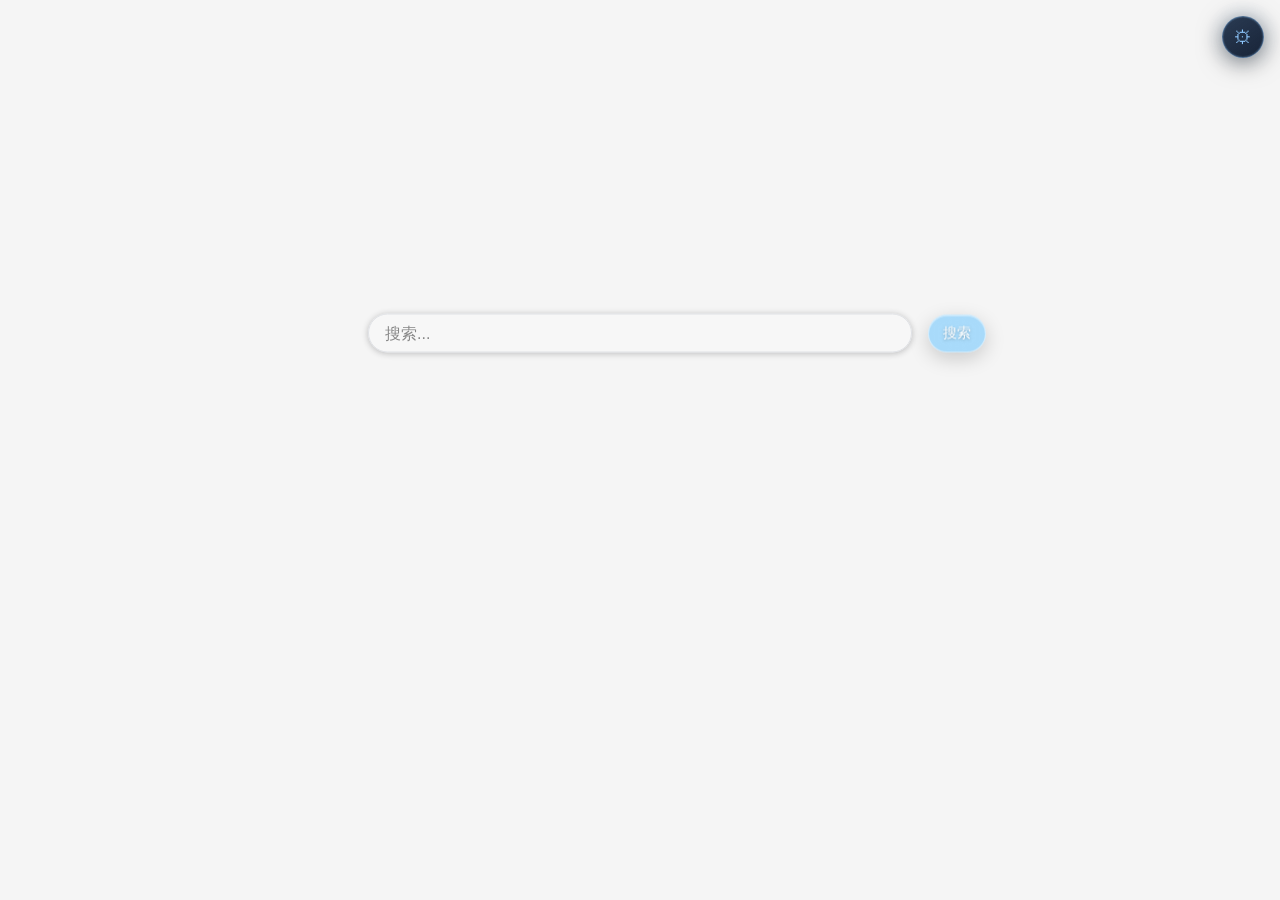
<file: index.html>
<!DOCTYPE html>
<html lang="zh-CN">
<head>
    <meta charset="UTF-8">
    <meta name="viewport" content="width=device-width, initial-scale=1.0">
    <title>新标签页</title>
    <link rel="stylesheet" href="styles.css">
</head>
<body>
    <div class="background-carousel">
        <div class="background-layer"></div>
        <div class="background-layer"></div>
    </div>

    <div class="search-container">
        <input type="text" id="search-input" placeholder="搜索..." autocomplete="off">
        <button id="search-button">搜索</button>
    </div>

    <button id="settings-button">⚙</button>

    <div id="settings-overlay" class="settings-overlay" hidden>
        <div id="settings-drawer" class="settings-drawer">
            <div class="settings-header">
                <span class="settings-title">设置</span>
                <button id="settings-close" class="settings-close">✕</button>
            </div>
            <div class="settings-section">
                <div class="settings-section-title">背景图片</div>
                <div class="settings-row-full settings-source-selector">
                    <label class="source-option">
                        <input type="radio" name="image-source" id="setting-image-source-imported" value="imported" checked>
                        <span class="source-label">导入我的图片</span>
                    </label>
                    <label class="source-option">
                        <input type="radio" name="image-source" id="setting-image-source-folder" value="folder">
                        <span class="source-label">本地文件夹</span>
                    </label>

                </div>
                <div id="imported-section">
                    <div class="settings-row">
                        <span class="settings-label">已导入 <span id="imported-count">0</span></span>
                        <button id="clear-imported" class="settings-danger">清空</button>
                        <button id="file-import-btn" class="file-import-btn">+ 选择本地图片</button>
                        <input type="file" id="import-input" accept="image/*" multiple hidden>
                            <button id="folder-import-btn" class="file-import-btn">📁 选择本地文件夹并导入</button>
                            <input type="file" id="folder-import-input" webkitdirectory multiple hidden>

                    </div>
                    <div class="settings-row">
                        <button id="open-imported-preview" class="file-import-btn">🖼 查看已导入图片</button>
                        <button id="export-all-imported" class="file-import-btn">⬇ 导出全部图片</button>
                    </div>

                        <div id="imported-selection-bar" class="imported-selection-bar" hidden>
                            <label class="selection-all-label">
                                <input type="checkbox" id="select-all-imported"> 全选
                            </label>
                            <div class="selection-actions">
                                <button id="export-selected-imported" class="file-import-btn" disabled>⬇ 导出选中 (<span id="export-selected-count">0</span>)</button>
                                <button id="delete-selected-imported" class="settings-danger" disabled>删除选中 (<span id="selected-count">0</span>)</button>
                            </div>
                        </div>

                    <div id="preview-grid" class="preview-grid"></div>
                </div>
                <div id="folder-section" hidden>
                    <div class="settings-row">
                        <span class="settings-label">文件夹：<span id="folder-name">未选择</span></span>
                        <button id="folder-select-btn" class="file-import-btn">📁 选择本地文件夹</button>
                        <button id="folder-clear-btn" class="settings-danger">清除</button>
                        <button id="folder-view-btn" class="file-import-btn">🖼 查看文件夹图片</button>
                    </div>
                    <div id="folder-tip" class="tip-box" hidden>
                        <div class="tip-text">选择本地文件夹后，将直接读取该文件夹中的图片进行轮播，不会复制到扩展存储。</div>
                    </div>
                </div>

            </div>

            <div class="settings-section">
                <div class="settings-section-header">
                    <button class="section-toggle" id="toggle-search-appearance" data-section="search-appearance">▶</button>
                    <div class="settings-section-title">搜索框外观</div>
                </div>
                <div id="search-appearance" class="section-content" hidden>
                    <div class="settings-row">
                        <span class="settings-label">位置（距顶部 %）</span>
                        <input type="range" id="setting-search-top" min="0" max="100" value="37">
                        <span id="setting-search-top-value" class="settings-value">37%</span>
                    </div>
                    <div class="settings-row">
                        <span class="settings-label">宽度（px）</span>
                        <input type="range" id="setting-search-width" min="280" max="900" value="510">
                        <span id="setting-search-width-value" class="settings-value">510px</span>
                    </div>
                    <div class="settings-row">
                        <span class="settings-label">高度（px）</span>
                        <input type="range" id="setting-search-height" min="18" max="60" value="37">
                        <span id="setting-search-height-value" class="settings-value">37px</span>
                    </div>
                    <div class="settings-row">
                        <span class="settings-label">输入框圆角（px）</span>
                        <input type="range" id="setting-search-radius" min="0" max="40" value="40">
                        <span id="setting-search-radius-value" class="settings-value">40px</span>
                    </div>
                    <div class="settings-row">
                        <span class="settings-label">输入框透明度（%）</span>
                        <input type="range" id="setting-search-opacity" min="0" max="100" value="20">
                        <span id="setting-search-opacity-value" class="settings-value">20%</span>
                    </div>
                    <div class="settings-row">
                        <span class="settings-label">搜索框与按钮间距（px）</span>
                        <input type="range" id="setting-button-margin-top" min="0" max="200" value="16">
                        <span id="setting-button-margin-top-value" class="settings-value">16px</span>
                    </div>
                    <!-- 新增：搜索框文字颜色选择器 -->
                    <div class="settings-row">
                        <span class="settings-label">文字颜色</span>
                        <input type="color" id="setting-search-text-color" value="#7b41e6">
                        <span id="setting-search-text-color-value" class="settings-value">#7b41e6</span>
                    </div>
                </div>
            </div>

            <div class="settings-section">
                <div class="settings-section-header">
                    <button class="section-toggle" id="toggle-btn-appearance" data-section="btn-appearance">▶</button>
                    <div class="settings-section-title">搜索按钮外观</div>
                </div>
                <div id="btn-appearance" class="section-content" hidden>
                    <div class="settings-row">
                        <span class="settings-label">按钮颜色</span>
                        <input type="color" id="setting-btn-color" value="#009dff">
                        <span class="settings-value">#009dff</span>
                    </div>
                    <div class="settings-row">
                        <span class="settings-label">字号（px）</span>
                        <input type="range" id="setting-btn-font-size" min="10" max="24" value="14">
                        <span id="setting-btn-font-size-value" class="settings-value">14px</span>
                    </div>
                    <div class="settings-row">
                        <span class="settings-label">圆角（px）</span>
                        <input type="range" id="setting-btn-radius" min="0" max="30" value="30">
                        <span id="setting-btn-radius-value" class="settings-value">30px</span>
                    </div>
                    <div class="settings-row">
                        <span class="settings-label">上下内边距（px）</span>
                        <input type="range" id="setting-btn-padding-v" min="0" max="30" value="9">
                        <span id="setting-btn-padding-v-value" class="settings-value">9px</span>
                    </div>
                    <div class="settings-row">
                        <span class="settings-label">左右内边距（px）</span>
                        <input type="range" id="setting-btn-padding-h" min="4" max="60" value="14">
                        <span id="setting-btn-padding-h-value" class="settings-value">14px</span>
                    </div>
                </div>
            </div>

            <div class="settings-section">
                <div class="settings-section-header">
                    <button class="section-toggle" id="toggle-carousel" data-section="carousel">▶</button>
                    <div class="settings-section-title">轮播</div>
                </div>
                <div id="carousel" class="section-content" hidden>
                    <div class="settings-row">
                        <span class="settings-label">间隔（秒）</span>
                        <input type="range" id="setting-carousel-interval" min="2" max="30" value="7">
                        <span id="setting-carousel-interval-value" class="settings-value">7s</span>
                    </div>
                    <div class="settings-row settings-row-compact">
                        <span class="settings-label">随机顺序</span>
                        <input type="checkbox" id="setting-carousel-shuffle">
                    </div>
                    <div class="settings-row">
                        <span class="settings-label">动画时长（ms）</span>
                        <input type="range" id="setting-carousel-transition" min="200" max="3000" value="1000">
                        <span id="setting-carousel-transition-value" class="settings-value">1000ms</span>
                    </div>
                    <div class="settings-row settings-row-compact">
                        <span class="settings-label">暂停轮播</span>
                        <input type="checkbox" id="setting-carousel-paused">
                    </div>
                    <div class="settings-row settings-row-compact">
                        <span class="settings-label">页面隐藏时暂停</span>
                        <input type="checkbox" id="setting-pause-when-hidden" checked>
                    </div>
                </div>
            </div>

            <div class="settings-section">
                <div class="settings-section-title">其他操作</div>
                <button id="reset-settings-btn" class="reset-btn">🔄 恢复默认配置</button>
            </div>
        </div>
    </div>

    <div id="preview-modal" class="preview-modal" hidden>
        <div class="preview-modal-backdrop" id="preview-modal-backdrop"></div>
        <div class="preview-modal-panel" id="preview-modal-panel">
            <div class="preview-modal-header">
                <span id="preview-modal-title">已导入图片</span>
                <button id="preview-modal-close" class="settings-close">✕</button>
            </div>
        </div>
    </div>


    <script src="script.js"></script>
</body>
</html>
</file>
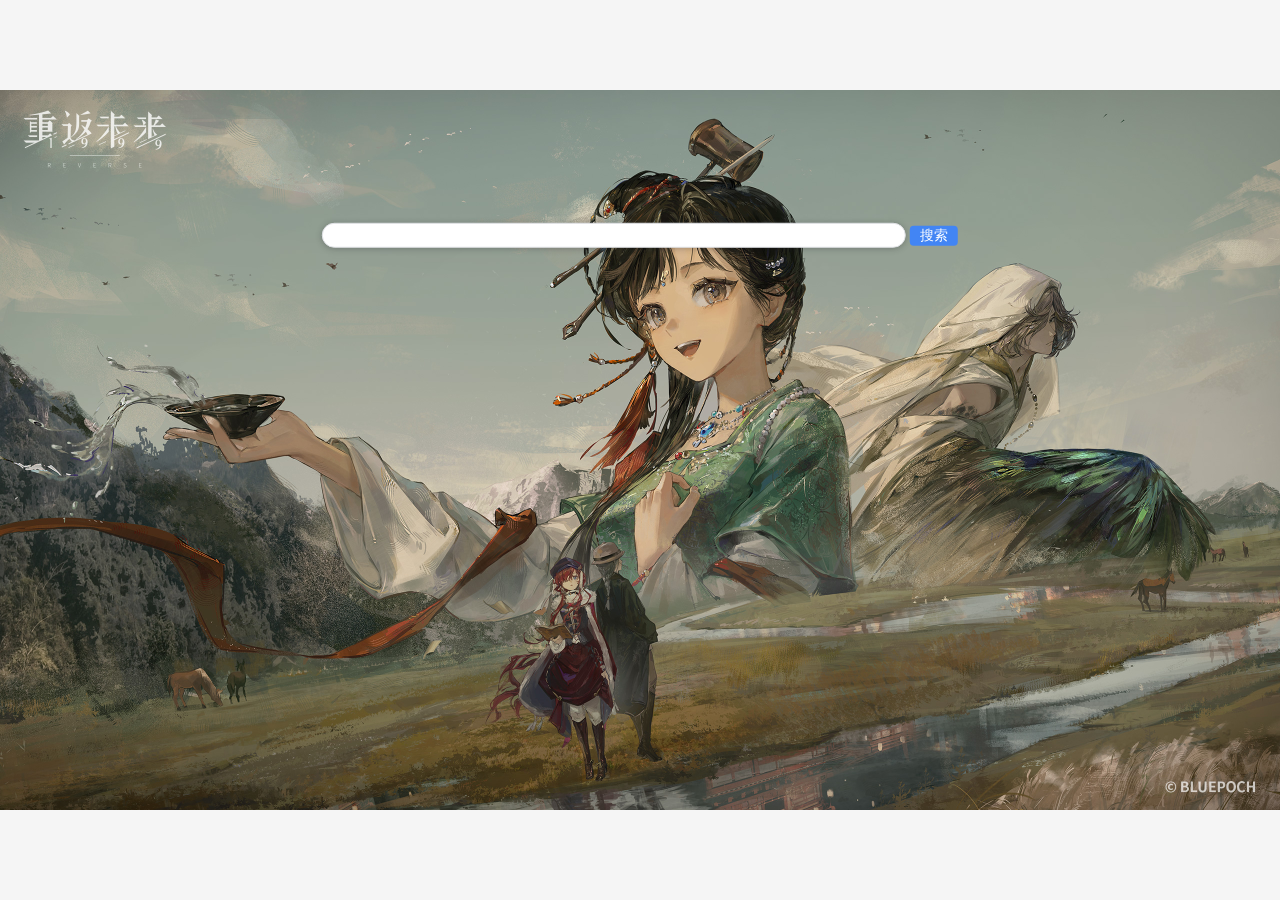
<file: MyEdgeNewTab 1.1.1/index.html>
<!DOCTYPE html>
<html lang="zh-CN">
<head>
    <meta charset="UTF-8">
    <title>新标签页</title>
    <link rel="stylesheet" href="styles.css">
</head>
<body>
    <!-- 背景轮播容器：改为包裹两个图层的父容器 -->
    <div class="background-carousel">
        <!-- 背景图层1：初始显示（添加 active 类） -->
        <div class="background-layer active"></div>
        <!-- 背景图层2：初始隐藏（无 active 类） -->
        <div class="background-layer"></div>
    </div>

    <!-- 搜索框容器（无修改） -->
    <div class="search-container">
        <input type="text" id="search-input" placeholder=" " autocomplete="off">
        <button id="search-button">搜索</button>
    </div>

    <script src="script.js"></script>
</body>
</html>
</file>
<file: styles.css>
/* ===================== 全局基础样式 ===================== */
:root {
  --search-top: 37%;
  --search-width: 510px;
  --search-height: 37px;
  --search-radius: 40px;
  --search-opacity: 0.2; /* 默认改为 0~1 的小数 */
  --search-text-color: #7b41e6; /* 新增：搜索框文字颜色 */
  --button-margin-top: 16px;
  --carousel-transition-ms: 1000ms;
  --btn-font-size: 14px;
  --btn-radius: 30px;
  --btn-padding-v: 9px;
  --btn-padding-h: 14px;
  --btn-color: #009dff;

  /* ============== 设置面板设计系统 token ============== */
  /* 间距节奏（4/8dp） */
  --sp-1: 4px;
  --sp-2: 6px;
  --sp-3: 8px;
  --sp-4: 12px;
  --sp-5: 14px;
  --sp-6: 16px;
  --sp-7: 20px;

  /* 圆角 */
  --r-sm: 8px;
  --r-md: 12px;
  --r-lg: 16px;
  --r-pill: 999px;

  /* 字体 */
  --font-family: 'SF Pro Display', 'PingFang SC', 'Microsoft YaHei', 'Segoe UI', sans-serif;
  --fs-xs: 11px;
  --fs-sm: 12.5px;
  --fs-md: 13.5px;
  --fs-lg: 15px;

  /* 文字色 */
  --c-text-1: rgba(228, 245, 255, 0.97);
  --c-text-2: rgba(182, 218, 242, 0.85);
  --c-text-3: rgba(142, 184, 215, 0.68);
  --c-text-4: rgba(105, 145, 180, 0.50);

  /* 主色 / 危险色 */
  --c-primary: #8fc9ff;
  --c-primary-hover: #bde0ff;
  --c-primary-active: #5aaee8;
  --c-primary-soft: rgba(143, 201, 255, 0.12);
  --c-primary-soft-hover: rgba(143, 201, 255, 0.22);
  --c-primary-soft-active: rgba(143, 201, 255, 0.34);
  --c-primary-ring: rgba(143, 201, 255, 0.40);

  --c-danger: #f9a8c4;
  --c-danger-hover: #f472b6;
  --c-danger-soft: rgba(249, 168, 196, 0.10);
  --c-danger-soft-hover: rgba(249, 168, 196, 0.20);

  /* 中性 / 分割 */
  --c-border: rgba(143, 201, 255, 0.20);
  --c-border-soft: rgba(255, 255, 255, 0.06);
  --c-hover: rgba(143, 201, 255, 0.08);
  --c-hover-strong: rgba(143, 201, 255, 0.16);

  /* 阴影 */
  --shadow-sm: 0 1px 4px rgba(0, 0, 0, 0.40);
  --shadow-md: 0 4px 20px rgba(0, 0, 0, 0.55);
  --shadow-lg: 0 16px 60px rgba(0, 0, 0, 0.70);

  /* 曲线 / 时长 */
  --ease-out: cubic-bezier(0.22, 1, 0.36, 1);
  --ease-move: cubic-bezier(0.25, 1, 0.5, 1);
  --ease-drawer: cubic-bezier(0.22, 0.84, 0.08, 1);
  /* 弹性曲线：按下时短暂回弹、松开时回弹 */
  --ease-spring: cubic-bezier(0.34, 1.56, 0.64, 1);     /* 弹性回弹（hover/scale 用） */
  --ease-bounce: cubic-bezier(0.68, -0.55, 0.27, 1.55); /* 下压回弹（active 用） */
  --dur-press: 110ms;
  --dur-hover: 200ms;
  --dur-drawer: 340ms;
}
body, html {
  margin: 0;
  padding: 0;
  height: 100%;
  font-family: 'Segoe UI', sans-serif;
}

/* ===================== 背景轮播核心样式 ===================== */
.background-carousel {
  position: fixed;
  top: 0;
  left: 0;
  width: 100vw;
  height: 100vh;
  z-index: -1;
  background-color: #f5f5f5;
}
.background-layer {
  position: absolute;
  top: 0;
  left: 0;
  width: 100%;
  height: 100%;
  background-size: contain;
  background-position: center;
  background-repeat: no-repeat;
  opacity: 0;
  transition: opacity var(--carousel-transition-ms) ease-in-out;
  will-change: opacity;
}
.background-layer.active {
  opacity: 1;
  z-index: 1;
}
.background-layer:not(.active) {
  opacity: 0;
}

/* ===================== 搜索框样式 ===================== */
.search-container {
  position: fixed;
  top: var(--search-top);
  left: 50%;
  transform: translate(-50%, -50%);
  z-index: 2;
  text-align: center;
}
#search-input {
  width: var(--search-width);
  height: var(--search-height);
  padding: 0 16px;
  border: 1px solid #dfe1e5;
  border-radius: var(--search-radius);
  font-size: 16px;
  outline: none;
  /* ✅ 修复：直接使用 0~1 的小数变量，移除错误的 calc 计算 */
  background-color: rgba(255, 255, 255, var(--search-opacity));
  box-shadow: 0 1px 6px rgba(32, 33, 37, 0.28);
  /* 新增：应用文字颜色变量 */
  color: var(--search-text-color, #202124);
}
#search-input:hover, #search-input:focus {
  box-shadow: 0 2px 8px rgba(32, 33, 37, 0.3);
  border-color: rgba(223, 225, 229, 0);
}
#search-input::placeholder {
  color: rgba(0, 0, 0, 0.45); /* 占位符颜色略淡，不干扰主体文字颜色设置 */
}
#search-button {
  /* 玻璃拟态：按钮位于搜索框右侧并垂直居中，“间距”为按钮与搜索框之间的水平间距 */
  position: absolute;
  top: 50%;
  transform: translateY(-50%);
  left: calc(100% + var(--button-margin-top));
  white-space: nowrap;
  padding: var(--btn-padding-v) var(--btn-padding-h);
  background-color: color-mix(in srgb, var(--btn-color) 32%, rgba(255, 255, 255, 0.28));
  background-image: linear-gradient(105deg, transparent 40%, rgba(255, 255, 255, 0.45) 50%, transparent 60%);
  background-size: 250% 100%;
  background-position: 130% 0;
  -webkit-backdrop-filter: blur(14px) saturate(1.5);
  backdrop-filter: blur(14px) saturate(1.5);
  color: #fff;
  border: 1px solid rgba(255, 255, 255, 0.45);
  border-radius: var(--btn-radius);
  cursor: pointer;
  font-size: var(--btn-font-size);
  box-shadow: 0 6px 20px rgba(0, 0, 0, 0.18), inset 0 1px 0 rgba(255, 255, 255, 0.35);
  text-shadow: 0 1px 3px rgba(0, 0, 0, 0.25);
  transition:
    transform 0.45s cubic-bezier(0.34, 1.56, 0.64, 1),
    background-position 0.9s cubic-bezier(0.22, 1, 0.36, 1),
    background-color 0.4s ease,
    border-color 0.4s ease,
    box-shadow 0.4s ease;
}
#search-button::before,
#search-button::after {
  content: "";
  position: absolute;
  inset: 0;
  border-radius: var(--btn-radius);
  pointer-events: none;
  opacity: 0;
}
/* 内圈涟漪：快速散开 */
#search-button::after {
  border: 2px solid rgba(255, 255, 255, 0.65);
  transform: scale(0.9);
  transition: transform 0.6s cubic-bezier(0.22, 1, 0.36, 1), opacity 0.45s ease;
}
/* 外圈涟漪：慢速散得更远 */
#search-button::before {
  border: 1px solid rgba(255, 255, 255, 0.55);
  transform: scale(0.85);
  transition: transform 0.9s cubic-bezier(0.22, 1, 0.36, 1) 0.04s, opacity 0.6s ease 0.04s;
}
#search-button:hover {
  transform: translateY(-50%) scale(1.07);
  background-position: -35% 0;
  background-color: color-mix(in srgb, var(--btn-color) 48%, rgba(255, 255, 255, 0.3));
  border-color: rgba(255, 255, 255, 0.7);
  box-shadow:
    0 10px 34px color-mix(in srgb, var(--btn-color) 45%, transparent),
    inset 0 1px 0 rgba(255, 255, 255, 0.5);
}
#search-button:hover::before,
#search-button:hover::after {
  opacity: 1;
}
#search-button:hover::after {
  transform: scale(1.32);
}
#search-button:hover::before {
  transform: scale(1.6);
}
#search-button:active {
  transform: translateY(-50%) scale(0.94);
  transition-duration: 0.12s;
}

/* ===================== 设置面板样式 ===================== */
#settings-button {
  position: fixed;
  top: 16px;
  right: 16px;
  z-index: 3;
  width: 42px;
  height: 42px;
  border-radius: var(--r-pill);
  border: 1px solid rgba(143, 201, 255, 0.40);
  background: linear-gradient(145deg, rgba(8, 28, 56, 0.86) 0%, rgba(5, 18, 40, 0.92) 100%);
  color: #8fc9ff;
  font-size: 18px;
  cursor: pointer;
  display: inline-flex;
  align-items: center;
  justify-content: center;
  box-shadow: 0 4px 24px rgba(0, 0, 0, 0.55),
              0 0 0 1px rgba(143, 201, 255, 0.10) inset,
              0 0 18px rgba(143, 201, 255, 0.25);
  backdrop-filter: blur(28px) saturate(160%);
  -webkit-backdrop-filter: blur(28px) saturate(160%);
  transition: transform 280ms cubic-bezier(0.34, 1.56, 0.64, 1),
              box-shadow 200ms cubic-bezier(0.16, 1, 0.3, 1),
              border-color 200ms ease,
              color 200ms ease;
  will-change: transform;
}
#settings-button:hover {
  transform: scale(1.12) rotate(32deg);
  color: #d4edff;
  border-color: rgba(143, 201, 255, 0.65);
  box-shadow: 0 8px 36px rgba(0, 0, 0, 0.60),
              0 0 0 1px rgba(143, 201, 255, 0.18) inset,
              0 0 32px rgba(143, 201, 255, 0.38);
}
#settings-button:active {
  transform: scale(0.90) rotate(32deg);
  transition: transform 120ms cubic-bezier(0.68, -0.55, 0.27, 1.55);
}
.settings-overlay {
  position: fixed;
  inset: 0;
  z-index: 10;
  background: rgba(2, 10, 26, 0.15); /* 降低遮罩暗度，保持标签页效果清晰可见 */
  opacity: 0;
  transition: opacity 300ms var(--ease-out);
}
.settings-overlay[hidden] {
  display: none;
}
.settings-overlay:not([hidden]) {
  opacity: 1;
}
.settings-drawer {
  position: absolute;
  top: 0;
  right: 0;
  width: 385px;
  max-width: 94vw;
  height: 100%;
  /* 蕾姆女仆深海蓝 */
  background: linear-gradient(
    168deg,
    rgba(6, 22, 50, 0.95) 0%,
    rgba(4, 14, 36, 0.98) 55%,
    rgba(5, 18, 44, 0.96) 100%
  );
  backdrop-filter: blur(44px) saturate(180%) brightness(0.92);
  -webkit-backdrop-filter: blur(44px) saturate(180%) brightness(0.92);
  border-left: 1px solid rgba(143, 201, 255, 0.22);
  box-shadow: -6px 0 64px rgba(0, 0, 0, 0.72),
              -1px 0 0 rgba(143, 201, 255, 0.08),
              inset 1px 0 0 rgba(255, 255, 255, 0.04);
  display: flex;
  flex-direction: column;
  transform: translateX(36px);
  opacity: 0;
  transition: transform var(--dur-drawer) var(--ease-drawer),
              opacity var(--dur-drawer) var(--ease-out);
  overflow-y: auto;
  overflow-x: hidden;
  scrollbar-width: thin;
  scrollbar-color: rgba(143, 201, 255, 0.28) transparent;
}
.settings-drawer::-webkit-scrollbar { width: 4px; }
.settings-drawer::-webkit-scrollbar-track { background: transparent; }
.settings-drawer::-webkit-scrollbar-thumb {
  background: linear-gradient(180deg, rgba(143, 201, 255, 0.42), rgba(90, 174, 232, 0.22));
  border-radius: 999px;
}
.settings-drawer::-webkit-scrollbar-thumb:hover {
  background: linear-gradient(180deg, rgba(143, 201, 255, 0.68), rgba(90, 174, 232, 0.45));
}
.settings-overlay:not([hidden]) .settings-drawer {
  transform: translateX(0);
  opacity: 1;
}
.settings-header {
  display: flex;
  align-items: center;
  justify-content: space-between;
  padding: 20px 20px 16px;
  border-bottom: 1px solid rgba(143, 201, 255, 0.16);
  background: linear-gradient(
    180deg,
    rgba(8, 40, 80, 0.62) 0%,
    rgba(4, 18, 42, 0.22) 100%
  );
  flex: 0 0 auto;
  position: relative;
  overflow: hidden;
}
/* 顶部蕾姆天蓝光晕条 */
.settings-header::before {
  content: '';
  position: absolute;
  top: 0; left: 0; right: 0;
  height: 2px;
  background: linear-gradient(90deg,
    transparent 0%,
    #3b82f6 15%,
    #7ec8e3 40%,
    #bde0ff 55%,
    #f9a8c4 80%,
    transparent 100%);
  opacity: 0.88;
}
/* 底部渐变分割线 */
.settings-header::after {
  content: '';
  position: absolute;
  left: 0; right: 0; bottom: -1px;
  height: 1px;
  background: linear-gradient(90deg,
    transparent 0%,
    rgba(143, 201, 255, 0.55) 40%,
    rgba(249, 168, 196, 0.45) 60%,
    transparent 100%);
}
.settings-title {
  font-size: var(--fs-lg);
  font-weight: 700;
  background: linear-gradient(135deg, #e8f4ff 0%, #bde0ff 50%, #8fc9ff 100%);
  -webkit-background-clip: text;
  -webkit-text-fill-color: transparent;
  background-clip: text;
  letter-spacing: 2px;
  text-transform: uppercase;
}
.settings-close {
  position: relative;
  border: 1px solid rgba(143, 201, 255, 0.22);
  background: rgba(143, 201, 255, 0.08);
  cursor: pointer;
  font-size: 13px;
  line-height: 1;
  color: var(--c-text-3);
  width: 34px;
  height: 34px;
  min-width: 34px;
  padding: 0;
  border-radius: var(--r-pill);
  display: inline-flex;
  align-items: center;
  justify-content: center;
  transition: background var(--dur-hover) var(--ease-out),
              color var(--dur-hover) var(--ease-out),
              border-color var(--dur-hover) var(--ease-out),
              transform 320ms var(--ease-spring),
              box-shadow var(--dur-hover) var(--ease-out);
  will-change: transform;
}
.settings-close:hover {
  background: rgba(143, 201, 255, 0.20);
  border-color: rgba(143, 201, 255, 0.50);
  color: #e4f5ff;
  transform: scale(1.12) rotate(90deg);
  box-shadow: 0 0 16px rgba(143, 201, 255, 0.35);
}
.settings-close:active {
  background: rgba(143, 201, 255, 0.30);
  transform: scale(0.86) rotate(90deg);
  transition: transform 160ms var(--ease-bounce),
              background var(--dur-hover) var(--ease-out);
}
.settings-close:focus-visible {
  outline: none;
  box-shadow: 0 0 0 3px var(--c-primary-ring);
}
.settings-section {
  padding: 18px 20px;
  overflow: visible;
  border-top: 1px solid rgba(255, 255, 255, 0.04);
  position: relative;
}
.settings-section:first-of-type {
  border-top: none;
}
.settings-section-title {
  font-size: 10.5px;
  font-weight: 700;
  color: var(--c-primary);
  margin: 0 0 14px;
  letter-spacing: 2.2px;
  text-transform: uppercase;
  display: flex;
  align-items: center;
  gap: 8px;
}
.settings-section-title::before {
  content: '';
  display: inline-block;
  width: 3px;
  height: 12px;
  background: linear-gradient(180deg, #bde0ff, #5aaee8);
  border-radius: 2px;
  box-shadow: 0 0 8px rgba(143, 201, 255, 0.65);
  flex-shrink: 0;
}
.settings-section-header .settings-section-title {
  margin-bottom: 0;
}
.settings-section-header .settings-section-title::before {
  display: none;
}
.settings-row {
  display: grid;
  grid-template-columns: 1fr 140px 64px;
  align-items: center;
  gap: 10px;
  margin: 8px 0;
  min-height: 34px;
  padding: 4px 8px;
  border-radius: var(--r-sm);
  font-size: var(--fs-xs);
  color: var(--c-text-2);
  transition: background 200ms var(--ease-out);
}
.settings-row:hover {
  background: rgba(143, 201, 255, 0.06);
}
.settings-row input[type="checkbox"] {
  justify-self: end;
  width: 16px;
  height: 16px;
  accent-color: var(--c-primary);
  cursor: pointer;
}
.settings-row select,
.settings-row input[type="range"],
.settings-row input[type="file"] {
  width: 100%;
}
.settings-row input[type="file"] {
  grid-column: 2 / 4;
}
.settings-row input[type="range"] {
  accent-color: var(--c-primary);
  cursor: pointer;
  height: 22px;
  background: transparent;
  -webkit-appearance: none;
  appearance: none;
  width: 100%;
}
.settings-row input[type="range"]::-webkit-slider-runnable-track {
  height: 6px;
  background: linear-gradient(to right,
    var(--c-primary) 0%,
    var(--c-primary) var(--range-progress, 50%),
    rgba(255, 255, 255, 0.10) var(--range-progress, 50%),
    rgba(255, 255, 255, 0.10) 100%);
  box-shadow: 0 0 8px rgba(143, 201, 255, 0.28);
  border-radius: var(--r-pill);
  transition: height 220ms var(--ease-spring);
}
.settings-row input[type="range"]:hover::-webkit-slider-runnable-track {
  height: 8px;
}
.settings-row input[type="range"]::-webkit-slider-thumb {
  -webkit-appearance: none;
  appearance: none;
  width: 16px;
  height: 16px;
  border-radius: 50%;
  background: linear-gradient(135deg, #d4edff 0%, #8fc9ff 100%);
  border: 2px solid rgba(143, 201, 255, 0.60);
  box-shadow: 0 2px 8px rgba(90, 174, 232, 0.50), 0 0 0 3px rgba(143, 201, 255, 0.12);
  margin-top: -5.5px;
  cursor: grab;
  transition: transform 320ms var(--ease-spring),
              box-shadow var(--dur-hover) var(--ease-out),
              border-color var(--dur-hover) var(--ease-out);
  will-change: transform;
}
.settings-row input[type="range"]:hover::-webkit-slider-thumb {
  transform: scale(1.25);
  box-shadow: 0 4px 14px rgba(90, 174, 232, 0.70), 0 0 0 5px rgba(143, 201, 255, 0.18);
}
.settings-row input[type="range"]:active::-webkit-slider-thumb {
  transform: scale(1.15);
  cursor: grabbing;
  box-shadow: 0 0 0 9px rgba(143, 201, 255, 0.22), 0 4px 14px rgba(90, 174, 232, 0.55);
  transition: transform 200ms var(--ease-bounce),
              box-shadow var(--dur-hover) var(--ease-out);
}
/* Firefox */
.settings-row input[type="range"]::-moz-range-track {
  height: 6px;
  background: rgba(255, 255, 255, 0.10);
  border-radius: var(--r-pill);
  transition: height 220ms var(--ease-spring);
}
.settings-row input[type="range"]:hover::-moz-range-track {
  height: 7px;
}
.settings-row input[type="range"]::-moz-range-progress {
  height: 5px;
  background: linear-gradient(90deg, #3b82f6, #8fc9ff);
  border-radius: var(--r-pill);
  transition: height 220ms var(--ease-spring);
}
.settings-row input[type="range"]:hover::-moz-range-progress {
  height: 8px;
}
.settings-row input[type="range"]::-moz-range-thumb {
  width: 16px;
  height: 16px;
  border-radius: 50%;
  background: linear-gradient(135deg, #d4edff 0%, #8fc9ff 100%);
  border: 2px solid rgba(143, 201, 255, 0.60);
  box-shadow: 0 2px 8px rgba(90, 174, 232, 0.50);
  cursor: grab;
  transition: transform 320ms var(--ease-spring),
              box-shadow var(--dur-hover) var(--ease-out);
  will-change: transform;
}
.settings-row input[type="range"]:hover::-moz-range-thumb {
  transform: scale(1.25);
  box-shadow: 0 4px 14px rgba(90, 174, 232, 0.70);
}
.settings-row input[type="range"]:active::-moz-range-thumb {
  transform: scale(1.15);
  cursor: grabbing;
  box-shadow: 0 0 0 9px rgba(143, 201, 255, 0.22), 0 4px 14px rgba(90, 174, 232, 0.55);
  transition: transform 200ms var(--ease-bounce),
              box-shadow var(--dur-hover) var(--ease-out);
}
.settings-row input[type="color"] {
  width: 36px;
  height: 28px;
  padding: 2px;
  border: 1px solid rgba(143, 201, 255, 0.30);
  border-radius: var(--r-sm);
  cursor: pointer;
  background: rgba(143, 201, 255, 0.08);
  transition: border-color var(--dur-hover) var(--ease-out),
              box-shadow var(--dur-hover) var(--ease-out),
              transform 320ms var(--ease-spring);
  will-change: transform;
}
.settings-row input[type="color"]:hover {
  border-color: rgba(143, 201, 255, 0.65);
  transform: scale(1.12) translateY(-1px);
  box-shadow: 0 4px 14px rgba(90, 174, 232, 0.40), 0 0 0 3px rgba(143, 201, 255, 0.12);
}
.settings-row input[type="color"]:active {
  transform: scale(0.92);
  transition: transform 220ms var(--ease-bounce),
              border-color var(--dur-hover) var(--ease-out),
              box-shadow var(--dur-hover) var(--ease-out);
}
.settings-row input[type="color"]:focus-visible {
  outline: none;
  border-color: var(--c-primary);
  box-shadow: 0 0 0 3px var(--c-primary-ring);
}
.settings-row input[type="range"]:focus-visible {
  outline: none;
  box-shadow: 0 0 0 3px var(--c-primary-ring);
  border-radius: 999px;
}
.settings-row-compact {
  grid-template-columns: 1fr auto;
}
.settings-label {
  color: var(--c-text-2);
  font-weight: 500;
  letter-spacing: 0.2px;
  font-size: var(--fs-xs);
}
.settings-value {
  justify-self: end;
  color: var(--c-primary);
  font-variant-numeric: tabular-nums;
  font-size: 10.5px;
  font-weight: 600;
  background: rgba(143, 201, 255, 0.12);
  border: 1px solid rgba(143, 201, 255, 0.25);
  padding: 2px 7px;
  border-radius: var(--r-pill);
  min-width: 38px;
  text-align: center;
  letter-spacing: 0.3px;
}
.settings-danger {
  border: 1px solid rgba(249, 168, 196, 0.32);
  background: rgba(249, 168, 196, 0.08);
  color: var(--c-danger);
  padding: 6px 14px;
  border-radius: var(--r-md);
  cursor: pointer;
  font-size: var(--fs-xs);
  font-weight: 600;
  letter-spacing: 0.3px;
  transition: background var(--dur-hover) var(--ease-out),
              color var(--dur-hover) var(--ease-out),
              border-color var(--dur-hover) var(--ease-out),
              transform 320ms var(--ease-spring),
              box-shadow var(--dur-hover) var(--ease-out);
  will-change: transform;
}
.settings-danger:hover {
  background: rgba(249, 168, 196, 0.20);
  color: #fdd5e5;
  border-color: rgba(249, 168, 196, 0.60);
  box-shadow: 0 4px 18px rgba(244, 114, 182, 0.35), 0 0 0 3px rgba(249, 168, 196, 0.10);
  transform: translateY(-2px) scale(1.04);
}
.settings-danger:active {
  background: rgba(249, 168, 196, 0.30);
  transform: translateY(1px) scale(0.96);
  box-shadow: 0 1px 4px rgba(244, 114, 182, 0.25);
  transition: transform 200ms var(--ease-bounce),
              background var(--dur-hover) var(--ease-out),
              box-shadow var(--dur-hover) var(--ease-out);
}
.settings-danger:focus-visible {
  outline: none;
  box-shadow: 0 0 0 3px rgba(249, 168, 196, 0.30);
}
.imported-list {
  display: grid;
  gap: 8px;
  margin-top: 10px;
}
.imported-item {
  display: grid;
  grid-template-columns: 1fr auto;
  gap: 10px;
  align-items: center;
  padding: 8px 12px;
  border: 1px solid rgba(143, 201, 255, 0.16);
  border-radius: 10px;
  background: rgba(143, 201, 255, 0.05);
  transition: background 200ms var(--ease-out), border-color 200ms var(--ease-out);
}
.imported-item:hover {
  background: rgba(143, 201, 255, 0.10);
  border-color: rgba(143, 201, 255, 0.28);
}
.imported-name {
  font-size: 11.5px;
  color: var(--c-text-2);
  overflow: hidden;
  text-overflow: ellipsis;
  white-space: nowrap;
}
.imported-delete {
  border: none;
  background: rgba(32, 33, 37, 0.06);
  color: #3c4043;
  padding: 6px 8px;
  border-radius: 8px;
  cursor: pointer;
}
.imported-delete:hover {
  background: rgba(32, 33, 37, 0.1);
}

.settings-row-full {
  grid-column: 1 / 4;
}
.settings-source-selector {
  display: flex;
  flex-direction: column;
  gap: 8px;
  margin: 0 0 12px 0;
}
.source-option {
  position: relative;
  display: flex;
  align-items: center;
  gap: 10px;
  padding: 11px 14px 11px 16px;
  border: 1px solid rgba(143, 201, 255, 0.18);
  border-radius: var(--r-md);
  background: rgba(255, 255, 255, 0.04);
  cursor: pointer;
  font-size: var(--fs-sm);
  color: var(--c-text-2);
  overflow: hidden;
  transition: background var(--dur-hover) var(--ease-out),
              border-color var(--dur-hover) var(--ease-out),
              transform var(--dur-press) var(--ease-out),
              box-shadow var(--dur-hover) var(--ease-out);
}
.source-option::before {
  content: '';
  position: absolute;
  left: 0; top: 0; bottom: 0;
  width: 3px;
  background: linear-gradient(180deg, #bde0ff, #5aaee8);
  box-shadow: 0 0 8px rgba(143, 201, 255, 0.60);
  opacity: 0;
  transition: opacity var(--dur-hover) var(--ease-out);
}
.source-option:hover {
  background: rgba(143, 201, 255, 0.08);
  border-color: rgba(143, 201, 255, 0.35);
}
.source-option:active {
  transform: scale(0.995);
}
.source-option:has(input[type="radio"]:checked) {
  background: rgba(143, 201, 255, 0.10);
  border-color: rgba(143, 201, 255, 0.48);
  box-shadow: 0 0 16px rgba(143, 201, 255, 0.14), inset 0 0 0 1px rgba(143, 201, 255, 0.08);
}
.source-option:has(input[type="radio"]:checked)::before {
  opacity: 1;
}
.source-option input[type="radio"] {
  width: 16px;
  height: 16px;
  cursor: pointer;
  margin: 0;
  accent-color: var(--c-primary);
}
.source-option input[type="radio"]:checked + .source-label {
  font-weight: 600;
  color: var(--c-text-1);
}
.source-label {
  flex: 1;
  user-select: none;
  transition: color var(--dur-hover) var(--ease-out);
}

.tip-box {
  padding: 12px 14px;
  border: 1px solid rgba(143, 201, 255, 0.22);
  border-radius: var(--r-md);
  background: rgba(143, 201, 255, 0.06);
  font-size: var(--fs-xs);
  color: var(--c-text-2);
  box-shadow: inset 3px 0 0 rgba(143, 201, 255, 0.55);
}
.tip-title {
  font-weight: 700;
  margin-bottom: 4px;
  color: rgba(189, 224, 255, 0.92);
  letter-spacing: 0.2px;
}
.tip-text {
  font-size: 11.5px;
  color: var(--c-text-3);
  margin: 4px 0;
}
.tip-path {
  font-family: 'Fira Code', 'Courier New', monospace;
  background: rgba(255, 255, 255, 0.05);
  border: 1px solid rgba(143, 201, 255, 0.15);
  padding: 4px 8px;
  border-radius: 6px;
  font-size: 10.5px;
  color: rgba(143, 201, 255, 0.90);
  word-break: break-all;
}

.file-import-btn {
  grid-column: 1 / 4;
  padding: 11px 14px;
  border: 1px solid rgba(143, 201, 255, 0.30);
  border-radius: var(--r-md);
  background: rgba(143, 201, 255, 0.10);
  color: var(--c-primary);
  cursor: pointer;
  font-size: var(--fs-sm);
  font-weight: 600;
  letter-spacing: 0.4px;
  transition: background var(--dur-hover) var(--ease-out),
              color var(--dur-hover) var(--ease-out),
              border-color var(--dur-hover) var(--ease-out),
              transform 360ms var(--ease-spring),
              box-shadow var(--dur-hover) var(--ease-out);
  will-change: transform;
}
.file-import-btn:hover {
  background: rgba(143, 201, 255, 0.20);
  border-color: rgba(143, 201, 255, 0.55);
  color: #e4f5ff;
  transform: translateY(-3px) scale(1.02);
  box-shadow: 0 8px 26px rgba(90, 174, 232, 0.34), 0 0 0 3px rgba(143, 201, 255, 0.12);
}
.file-import-btn:active {
  background: rgba(143, 201, 255, 0.30);
  transform: translateY(1px) scale(0.97);
  box-shadow: 0 1px 4px rgba(90, 174, 232, 0.25);
  transition: transform 200ms var(--ease-bounce),
              background var(--dur-hover) var(--ease-out),
              box-shadow var(--dur-hover) var(--ease-out);
}
.file-import-btn:focus-visible {
  outline: none;
  box-shadow: 0 0 0 3px var(--c-primary-ring);
}

.imported-selection-bar {
  display: flex;
  align-items: center;
  justify-content: space-between;
  gap: 10px;
    flex-wrap: wrap;

  margin: 10px 0 2px;
  padding: 8px 10px;
  border: 1px solid var(--c-border);
  border-radius: var(--r-md);
  background: rgba(143, 201, 255, 0.06);
}
.imported-selection-bar[hidden] {
  display: none;
}
.selection-all-label {
  display: inline-flex;
  align-items: center;
  gap: 6px;
  font-size: var(--fs-xs);
  color: var(--c-text-2);
  cursor: pointer;
  user-select: none;
}
.selection-all-label input[type="checkbox"] {
  width: 15px;
  height: 15px;
  accent-color: var(--c-primary);
  cursor: pointer;
}
.selection-actions {
  display: flex;
  align-items: center;
  gap: 8px;
}
#delete-selected-imported {
  padding: 5px 10px;
  font-size: 11px;
}
#export-selected-imported {
  padding: 5px 10px;
  font-size: 11px;
}
#export-selected-imported:disabled {
  opacity: 0.45;
  cursor: not-allowed;
  transform: none;
  box-shadow: none;
}
#export-selected-imported:disabled:hover {
  background: rgba(143, 201, 255, 0.18);
  color: var(--c-primary);
}
#delete-selected-imported:disabled {
  opacity: 0.45;
  cursor: not-allowed;
  transform: none;
  box-shadow: none;
}
#delete-selected-imported:disabled:hover {
  background: rgba(249, 168, 196, 0.08);
  color: var(--c-danger);
  border-color: rgba(249, 168, 196, 0.32);
  box-shadow: none;
  transform: none;
}

.preview-item-checkbox {
  position: absolute;
  top: 6px;
  left: 6px;
  z-index: 2;
  width: 18px;
  height: 18px;
  margin: 0;
  accent-color: var(--c-primary);
  cursor: pointer;
  opacity: 0;
  transition: opacity 0.2s ease;
}
.preview-item:hover .preview-item-checkbox,
.preview-item-checkbox:checked,
.preview-item-checkbox:focus {
  opacity: 1;
}
.preview-item .preview-item-checkbox {
  opacity: 1 !important;
}

.preview-item.selected {
  border-color: var(--c-primary);
  box-shadow: 0 0 0 2px var(--c-primary-ring);
}


/* ===================== 图片预览浮窗 ===================== */
.preview-modal {
  position: fixed;
  inset: 0;
  z-index: 100;
  display: flex;
  align-items: center;
  justify-content: center;
  padding: 16px;
}
.preview-modal[hidden] {
  display: none;
}
.preview-modal-backdrop {
  position: absolute;
  inset: 0;
  background: rgba(2, 10, 26, 0.68);
  backdrop-filter: blur(10px);
  -webkit-backdrop-filter: blur(10px);
}
.preview-modal-panel {
  position: relative;
  width: min(760px, 94vw);
  max-height: 82vh;
  display: flex;
  flex-direction: column;
  padding: 20px;
  border-radius: 20px;
  border: 1px solid rgba(143, 201, 255, 0.25);
  background: linear-gradient(168deg, rgba(8, 30, 64, 0.98) 0%, rgba(4, 16, 40, 0.99) 100%);
  box-shadow: 0 24px 80px rgba(0, 0, 0, 0.75), 0 0 0 1px rgba(143, 201, 255, 0.10) inset;
  overflow: hidden;
}
.preview-modal-header {
  display: flex;
  align-items: center;
.preview-modal-panel .imported-selection-bar {
  margin: 0 0 10px; /* keep */
}

  justify-content: space-between;
  gap: 12px;
  margin-bottom: 12px;
  font-size: 15px;
  font-weight: 700;
  color: var(--c-text-1);
}
.preview-modal-header {
  display: flex;
  align-items: center;
  justify-content: space-between;
  gap: 12px;
  margin-bottom: 12px;
  font-size: 15px;
  font-weight: 700;
  color: var(--c-text-1);
}
.preview-modal-panel .imported-selection-bar {
  margin: 0 0 10px;
}

.preview-modal-panel .preview-grid {
  max-height: calc(82vh - 110px);
  overflow-y: auto;
  margin: 0;
  padding-right: 4px;
}
.load-more-btn {
  grid-column: 1 / -1;
  padding: 10px 14px;
  border: 1px solid rgba(143, 201, 255, 0.30);
  border-radius: var(--r-md);
  background: rgba(143, 201, 255, 0.10);
  color: var(--c-primary);
  cursor: pointer;
  font-size: var(--fs-sm);
  font-weight: 600;
  transition: background var(--dur-hover) var(--ease-out),
              border-color var(--dur-hover) var(--ease-out),
              transform var(--dur-press) var(--ease-out);
}
.load-more-btn:hover {
  background: rgba(143, 201, 255, 0.22);
  border-color: rgba(143, 201, 255, 0.55);
  color: #e4f5ff;
}
.load-more-btn:active {
  transform: scale(0.98);
}
#folder-section .settings-row {
  display: grid;
  grid-template-columns: 1fr;
  gap: 8px;
}
#folder-section .file-import-btn,
#folder-section .settings-danger {
  grid-column: 1;
  width: 100%;
}


.preview-grid {
  display: grid;
  grid-template-columns: repeat(3, 1fr);
  gap: 10px;
  margin: 10px 0;
  min-height: 40px;
}
@media (max-width: 1000px) {
  .preview-grid { grid-template-columns: repeat(2, 1fr); }
}
@media (max-width: 600px) {
  .preview-grid { grid-template-columns: 1fr; }
}
.preview-item {
  position: relative;
  width: 100%;
  aspect-ratio: 1;
  border: 1px solid var(--c-border);
  border-radius: var(--r-md);
  background-size: cover;
  background-position: center;
  background-repeat: no-repeat;
  overflow: hidden;
  transition: border-color var(--dur-hover) var(--ease-out),
              box-shadow var(--dur-hover) var(--ease-out),
              transform var(--dur-press) var(--ease-out);
}
.preview-item:hover {
  border-color: rgba(66, 133, 244, 0.55);
  box-shadow: 0 4px 12px rgba(66, 133, 244, 0.22);
  transform: translateY(-1px);
}
.preview-item:active {
  transform: translateY(0);
}
.preview-item.selected,
.preview-item.selected:hover {
  border-color: var(--c-primary);
  box-shadow: 0 0 0 2px var(--c-primary-ring);
}

.preview-item-delete {
  position: absolute;
  top: -1px;
  right: -1px;
  width: 28px;
  height: 28px;
  border: none;
  border-radius: 0 8px 0 8px;
  background: rgba(217, 48, 37, 0.9);
  color: white;
  cursor: pointer;
  font-size: 18px;
  line-height: 1;
  padding: 2px;
  opacity: 0;
  transition: opacity 0.2s ease;
  display: flex;
  align-items: center;
  justify-content: center;
}
.preview-item:hover .preview-item-delete { opacity: 1; }
.preview-item-delete:hover { background: rgba(217, 48, 37, 1); }
.preview-empty {
  grid-column: 1 / -1;
  display: flex;
  align-items: center;
  justify-content: center;
  min-height: 60px;
  color: #bdc1c6;
  font-size: 12px;
  text-align: center;
}

.reset-btn {
  width: 100%;
  padding: 12px 14px;
  border: 1px solid rgba(143, 201, 255, 0.26);
  border-radius: var(--r-md);
  background: rgba(143, 201, 255, 0.08);
  color: var(--c-primary);
  cursor: pointer;
  font-size: var(--fs-sm);
  font-weight: 600;
  letter-spacing: 0.4px;
  transition: background var(--dur-hover) var(--ease-out),
              color var(--dur-hover) var(--ease-out),
              border-color var(--dur-hover) var(--ease-out),
              transform 360ms var(--ease-spring),
              box-shadow var(--dur-hover) var(--ease-out);
  will-change: transform;
}
.reset-btn:hover {
  background: rgba(143, 201, 255, 0.18);
  border-color: rgba(143, 201, 255, 0.52);
  color: #e4f5ff;
  transform: translateY(-3px) scale(1.02);
  box-shadow: 0 8px 26px rgba(90, 174, 232, 0.30), 0 0 0 3px rgba(143, 201, 255, 0.10);
}
.reset-btn:active {
  background: rgba(143, 201, 255, 0.28);
  transform: translateY(1px) scale(0.97);
  box-shadow: 0 1px 4px rgba(90, 174, 232, 0.22);
  transition: transform 200ms var(--ease-bounce),
              background var(--dur-hover) var(--ease-out),
              box-shadow var(--dur-hover) var(--ease-out);
}
.reset-btn:focus-visible {
  outline: none;
  box-shadow: 0 0 0 3px var(--c-primary-ring);
}

/* ===================== 可折叠sections样式 ===================== */
.settings-section-header {
  display: flex;
  align-items: center;
  gap: 10px;
  cursor: pointer;
  user-select: none;
  padding: 9px 8px;
  margin: -4px -8px 12px;
  border-radius: var(--r-md);
  transition: background var(--dur-hover) var(--ease-out);
}
.settings-section-header:hover {
  background: var(--c-hover);
}
.settings-section-header:active {
  background: var(--c-hover-strong);
}

.section-toggle {
  border: 1px solid rgba(143, 201, 255, 0.22);
  background: rgba(143, 201, 255, 0.08);
  cursor: pointer;
  font-size: 10px;
  color: var(--c-primary);
  padding: 0;
  border-radius: var(--r-pill);
  display: inline-flex;
  align-items: center;
  justify-content: center;
  transition: transform 380ms var(--ease-spring),
              background var(--dur-hover) var(--ease-out),
              color var(--dur-hover) var(--ease-out),
              box-shadow var(--dur-hover) var(--ease-out);
  width: 22px;
  height: 22px;
  min-width: 22px;
  flex: 0 0 auto;
  will-change: transform;
}

.section-toggle:hover {
  background: rgba(143, 201, 255, 0.18);
  color: #e4f5ff;
  transform: scale(1.18);
  box-shadow: 0 0 10px rgba(143, 201, 255, 0.32);
}
.section-toggle:active {
  transform: scale(0.85);
  transition: transform 200ms var(--ease-bounce),
              background var(--dur-hover) var(--ease-out);
}
.section-toggle:focus-visible {
  outline: none;
  box-shadow: 0 0 0 3px var(--c-primary-ring);
}

.section-toggle.expanded {
  transform: rotate(90deg);
  background: rgba(143, 201, 255, 0.18);
  box-shadow: 0 0 8px rgba(143, 201, 255, 0.25);
}
.section-toggle.expanded:hover {
  transform: rotate(90deg) scale(1.18);
}
.section-toggle.expanded:active {
  transform: rotate(90deg) scale(0.85);
  transition: transform 200ms var(--ease-bounce),
              background var(--dur-hover) var(--ease-out);
}

.section-content {
  max-height: 2000px;
  overflow: hidden;
  animation: expandSection 0.3s ease-out forwards;
  animation-fill-mode: both;
}

.section-content[hidden] {
  display: none !important;
  max-height: 0;
  overflow: hidden;
  animation: collapseSection 0.3s ease-in forwards;
  animation-fill-mode: both;
}

@keyframes expandSection {
  from {
    max-height: 0;
    opacity: 0;
  }
  to {
    max-height: 2000px;
    opacity: 1;
  }
}

@keyframes collapseSection {
  from {
    max-height: 2000px;
    opacity: 1;
  }
  to {
    max-height: 0;
    opacity: 0;
  }
}

/* ===================== 减弱动效偏好 ===================== */
@media (prefers-reduced-motion: reduce) {
  .settings-drawer,
  .settings-overlay,
  .file-import-btn,
  .reset-btn,
  .settings-danger,
  .settings-close,
  .section-toggle,
  .source-option,
  .preview-item,
  .settings-section-header,
  .settings-row input[type="color"],
  .settings-row input[type="range"],
  .settings-row input[type="range"]::-webkit-slider-runnable-track,
  .settings-row input[type="range"]::-webkit-slider-thumb,
  .settings-row input[type="range"]::-moz-range-track,
  .settings-row input[type="range"]::-moz-range-thumb {
    transition: none !important;
    animation: none !important;
  }
  .settings-drawer {
    transform: none;
    opacity: 1;
  }
  /* 还原弹性形变到静态状态 */
  .settings-close,
  .file-import-btn,
  .reset-btn,
  .settings-danger,
  .section-toggle,
  .settings-row input[type="color"] {
    transform: none !important;
  }
}
</file>
<file: MyEdgeNewTab 1.1.1/styles.css>
/* ===================== 全局基础样式 ===================== */
/* 重置body/html默认边距，设置全屏高度和统一字体（仿Edge） */
body, html {
    margin: 0; /* 清除默认外边距 */
    padding: 0; /* 清除默认内边距 */
    height: 100%; /* 让根元素占满视口高度 */
    font-family: 'Segoe UI', sans-serif; /* 使用与Edge浏览器相似的字体，提升兼容性 */
}

/* ===================== 背景轮播核心样式 ===================== */
/* 背景轮播容器：作为所有背景图层的父容器，负责全屏定位和兜底样式 */
.background-carousel {
    position: fixed; /* 固定定位：背景不随页面滚动移动 */
    top: 0; /* 顶部对齐视口 */
    left: 0; /* 左侧对齐视口 */
    width: 100vw; /* 宽度占满视口（vw比100%更精准） */
    height: 100vh; /* 高度占满视口 */
    z-index: -1; /* 层级设为-1：确保背景在所有内容下方 */
    background-color: #f5f5f5; /* 兜底色：填充contain模式下图片未覆盖的空白区域 */
}

/* 单个背景图层：定义每张轮播图的基础样式（保留contain模式） */
.background-layer {
    position: absolute; /* 绝对定位：图层叠加在父容器内 */
    top: 0; /* 顶部对齐父容器 */
    left: 0; /* 左侧对齐父容器 */
    width: 100%; /* 宽度占满父容器 */
    height: 100%; /* 高度占满父容器 */
    background-size: contain; /* 核心：图片完整显示（不裁剪），优先保证图片完整性 */
    background-position: center; /* 图片居中显示：最大化展示核心内容 */
    background-repeat: no-repeat; /* 禁止图片重复：避免小图拼接 */
    opacity: 0; /* 初始状态隐藏：所有图层默认不显示 */
    transition: opacity 1s ease-in-out; /* 过渡动画：1秒淡入淡出，切换更顺滑 */
    will-change: opacity; /* 性能优化：告知浏览器opacity会频繁变化，提前渲染优化 */
}

    /* 激活状态的图层：当前显示的背景图 */
    .background-layer.active {
        opacity: 1; /* 完全显示：激活的图层透明度为1 */
        z-index: 1; /* 层级提升：确保激活图层在最上层 */
    }

    /* 非激活状态的图层：未显示的背景图（语义化标注） */
    .background-layer:not(.active) {
        opacity: 0; /* 完全隐藏：未激活的图层透明度为0 */
    }

/* ===================== 搜索框样式 ===================== */
/* 搜索框容器：居中定位，层级高于背景 */
.search-container {
    position: fixed; /* 固定定位：搜索框不随滚动移动 */
    top: 25%; /* 距离顶部25%（视觉居中） */
    left: 50%; /* 水平居中第一步：左移50% */
    transform: translate(-50%, -50%); /* 水平居中第二步：左移自身50% */
    z-index: 2; /* 层级高于背景：确保搜索框不被遮挡 */
    text-align: center; /* 内部元素居中 */
}

/* 搜索输入框：仿Edge样式，圆角+阴影 */
#search-input {
    width: 550px; /* 输入框宽度 */
    height: 23px; /* 输入框高度 */
    padding: 0 16px; /* 左右内边距：文字不贴边 */
    border: 1px solid #dfe1e5; /* 浅灰色边框：仿Edge */
    border-radius: 24px; /* 圆角：柔和视觉效果 */
    font-size: 16px; /* 字体大小：保证可读性 */
    outline: none; /* 清除聚焦时的默认轮廓线 */
    box-shadow: 0 1px 6px rgba(32, 33, 37, 0.28); /* 轻微阴影：提升立体感 */
}

    /* 搜索框hover/聚焦状态：增强阴影，弱化边框 */
    #search-input:hover, #search-input:focus {
        box-shadow: 0 2px 8px rgba(32, 33, 37, 0.3); /* 阴影加深：反馈交互 */
        border-color: rgba(223, 225, 229, 0); /* 边框透明：更简洁 */
    }

/* 搜索按钮：蓝色主题，hover变色 */
#search-button {
    margin-top: 23px; /* 与输入框的间距 */
    padding: 1px 10px; /* 内边距：控制按钮大小 */
    background-color: #4285f4; /* 主色：谷歌蓝，辨识度高 */
    color: white; /* 文字白色：对比明显 */
    border: none; /* 清除默认边框 */
    border-radius: 4px; /* 轻微圆角：统一风格 */
    cursor: pointer; /* 鼠标悬停显示手型：提示可点击 */
    font-size: 14px; /* 字体大小：适配输入框 */
}

    /* 按钮hover状态：加深蓝色，反馈交互 */
    #search-button:hover {
        background-color: #3367d6; /* 深色版谷歌蓝：hover反馈 */
    }
</file>
